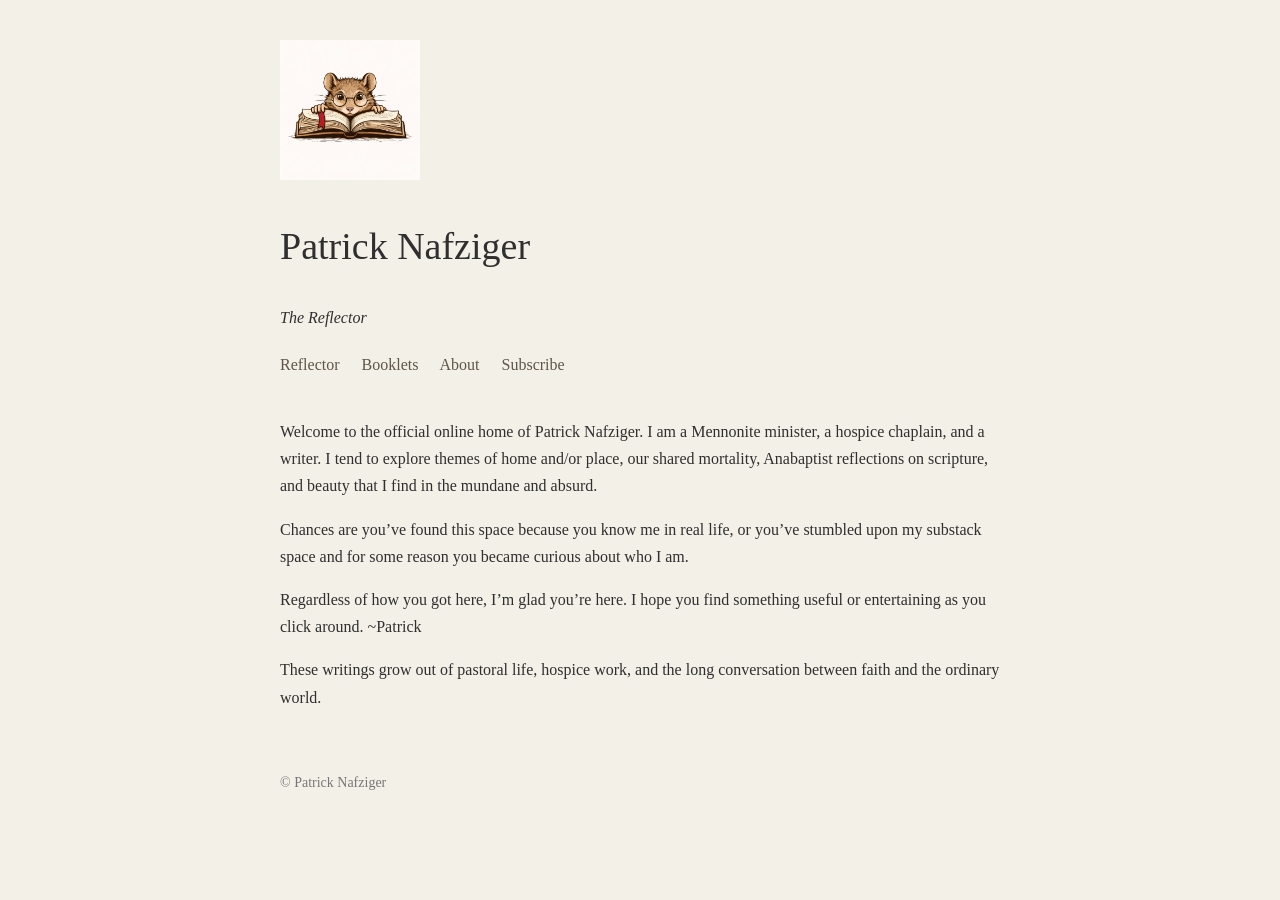
<file: index.html>
<!DOCTYPE html>
<html>
<head>
<title>Patrick Nafziger</title>

<link rel="stylesheet" href="style.css">
</head>

<body>

<img src="packrat-logo.png" alt="Packrat Press logo" style="width:140px;">

<h1>Patrick Nafziger</h1>

<p><em>The Reflector</em></p>

<nav>
<a href="reflector.html">Reflector</a>
<a href="booklets.html">Booklets</a>
<a href="about.html">About</a>
<a href="subscribe.html">Subscribe</a>
</nav>

<p>
Welcome to the official online home of Patrick Nafziger. I am a Mennonite minister, a hospice chaplain, and a writer. I tend to explore themes of home and/or place, our shared mortality, Anabaptist reflections on scripture, and beauty that I find in the mundane and absurd. 

<p>
  
</p>Chances are you’ve found this space because you know me in real life, or you’ve stumbled upon my substack space and for some reason you became curious about who I am. 

</p>Regardless of how you got here, I’m glad you’re here. I hope you find something useful or entertaining as you click around. 

~Patrick

</p>

<p>
These writings grow out of pastoral life, hospice work, and the long conversation between faith and the ordinary world.
</p>

<footer>
© Patrick Nafziger
</footer>

</body>
</html>
</file>
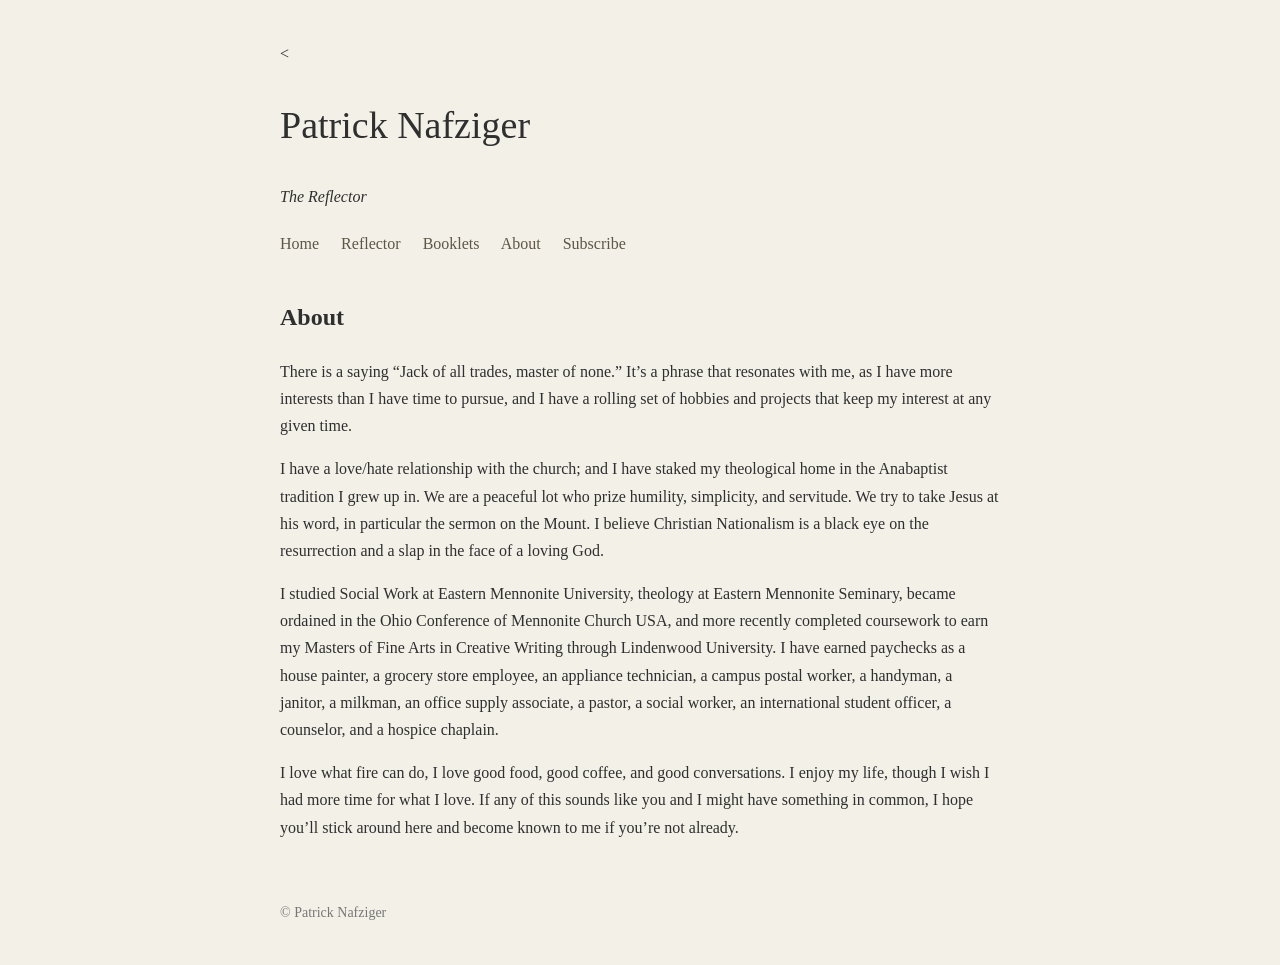
<file: about.html>
<!DOCTYPE html>
<html>

<head>
<title>About</title>

<<link rel="stylesheet" href="style.css">
</head>

<body>

<h1>Patrick Nafziger</h1>

<p><em>The Reflector</em></p>

<nav>
<a href="index.html">Home</a>
<a href="reflector.html">Reflector</a>
<a href="booklets.html">Booklets</a>
<a href="about.html">About</a>
<a href="subscribe.html">Subscribe</a>
</nav>

<h2>About</h2>

<p>
There is a saying “Jack of all trades, master of none.” It’s a phrase that resonates with me, as I have more interests than I have time to pursue, and I have a rolling set of hobbies and projects that keep my interest at any given time. 

<p>
  
</p>I have a love/hate relationship with the church; and I have staked my theological home in the Anabaptist tradition I grew up in. We are a peaceful lot who prize humility, simplicity, and servitude. We try to take Jesus at his word, in particular the sermon on the Mount. 

I believe Christian Nationalism is a black eye on the resurrection and a slap in the face of a loving God. 
<p>
  
</p>
I studied Social Work at Eastern Mennonite University, theology at Eastern Mennonite Seminary, became ordained in the Ohio Conference of Mennonite Church USA, and more recently completed coursework to earn my Masters of Fine Arts in Creative Writing through Lindenwood University. 

I have earned paychecks as a house painter, a grocery store employee, an appliance technician, a campus postal worker, a handyman, a janitor, a milkman, an office supply associate, a pastor, a social worker, an international student officer, a counselor, and a hospice chaplain. 

<p>
  
</p>
  I love what fire can do, I love good food, good coffee, and good conversations. 

I enjoy my life, though I wish I had more time for what I love. If any of this sounds like you and I might have something in common, I hope you’ll stick around here and become known to me if you’re not already. 
</p>

<footer>
© Patrick Nafziger
</footer>

</body>
</html>
</file>
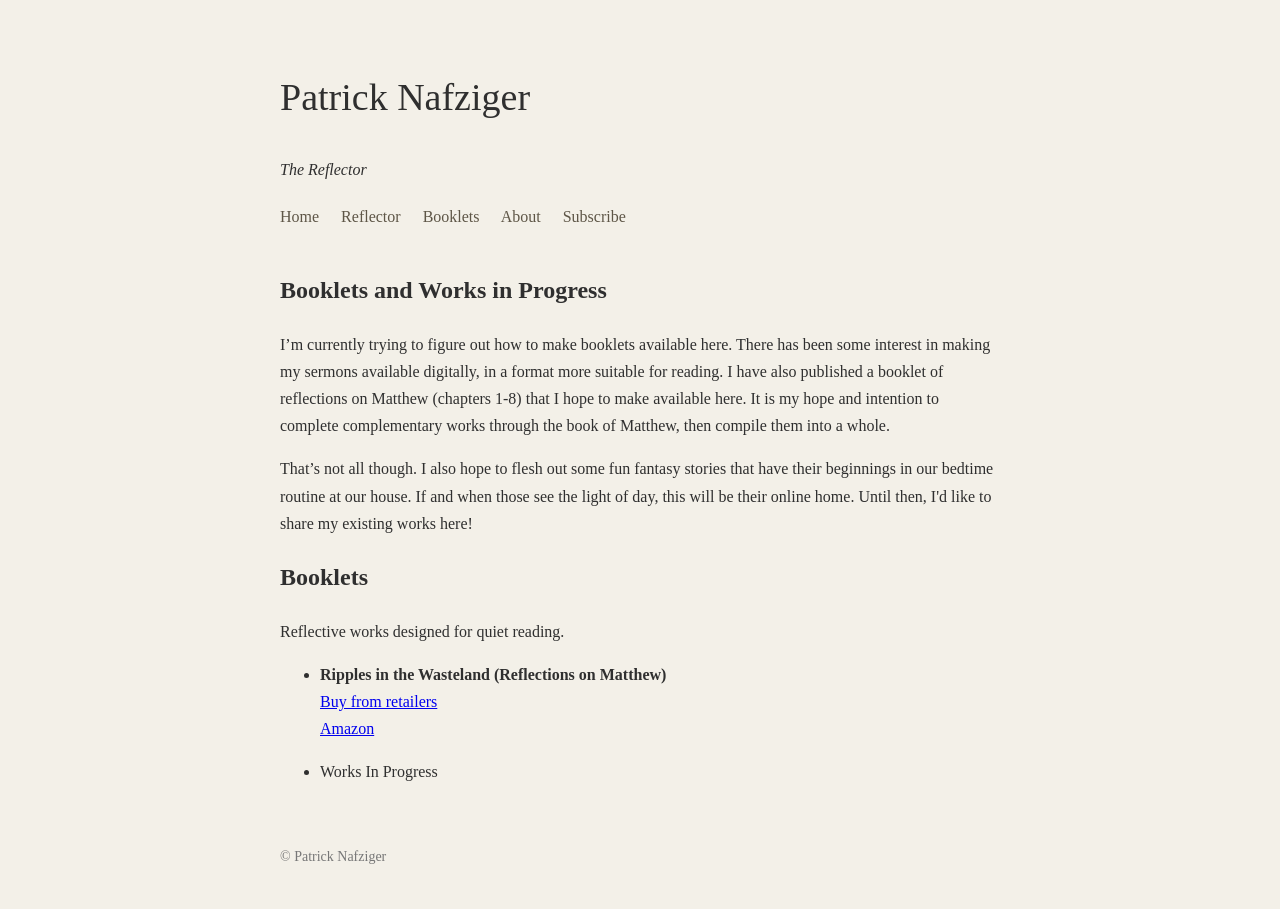
<file: booklets.html>
<!DOCTYPE html>
<html>

<head>
<title>Booklets and Works in Progress</title>

<link rel="stylesheet" href="style.css">
</head>

<body>

<h1>Patrick Nafziger</h1>

<p><em>The Reflector</em></p>

<nav>
<a href="index.html">Home</a>
<a href="reflector.html">Reflector</a>
<a href="booklets.html">Booklets</a>
<a href="about.html">About</a>
<a href="subscribe.html">Subscribe</a>
</nav>

<h2>Booklets and Works in Progress</h2>

<p>I’m currently trying to figure out how to make booklets available here. There has been some interest in making my sermons available digitally, in a format more suitable for reading. I have also published a booklet of reflections on Matthew (chapters 1-8) that I hope to make available here. It is my hope and intention to complete complementary works through the book of Matthew, then compile them into a whole. 

<p>
  
</p>That’s not all though. I also hope to flesh out some fun fantasy stories that have their beginnings in our bedtime routine at our house. If and when those see the light of day, this will be their online home. Until then, I'd like to share my existing works here!
</p>
<h2>Booklets</h2>

<p>Reflective works designed for quiet reading.</p>

<ul>
<li>
<strong>Ripples in the Wasteland (Reflections on Matthew)</strong><br>
<a href="https://books2read.com/u/mgQXDx">Buy from retailers</a><br>
<a href="https://www.amazon.com/Ripples-Wasteland-Anabaptist-Reading-Chapters-ebook/dp/B0F2SRFMMH/ref=sr_1_1?crid=3M1O4FSH4Y8W2&dib=eyJ2IjoiMSJ9.[base64].paFH0MnPJy1qoVJQAEAOa9JoMRJoUJOf9rHdByP60Zs&dib_tag=se&keywords=ripples+in+the+wasteland&qid=1775613496&refinements=p_n_feature_browse-bin%3A618073011&rnid=618072011&sprefix=ripples+in+the+wasteland%2Caps%2C194&sr=8-1">Amazon</a>
</li>
</ul>
<ul>
<li>Works In Progress</li>
</ul>

<footer>
© Patrick Nafziger
</footer>

</body>
</html>
</file>
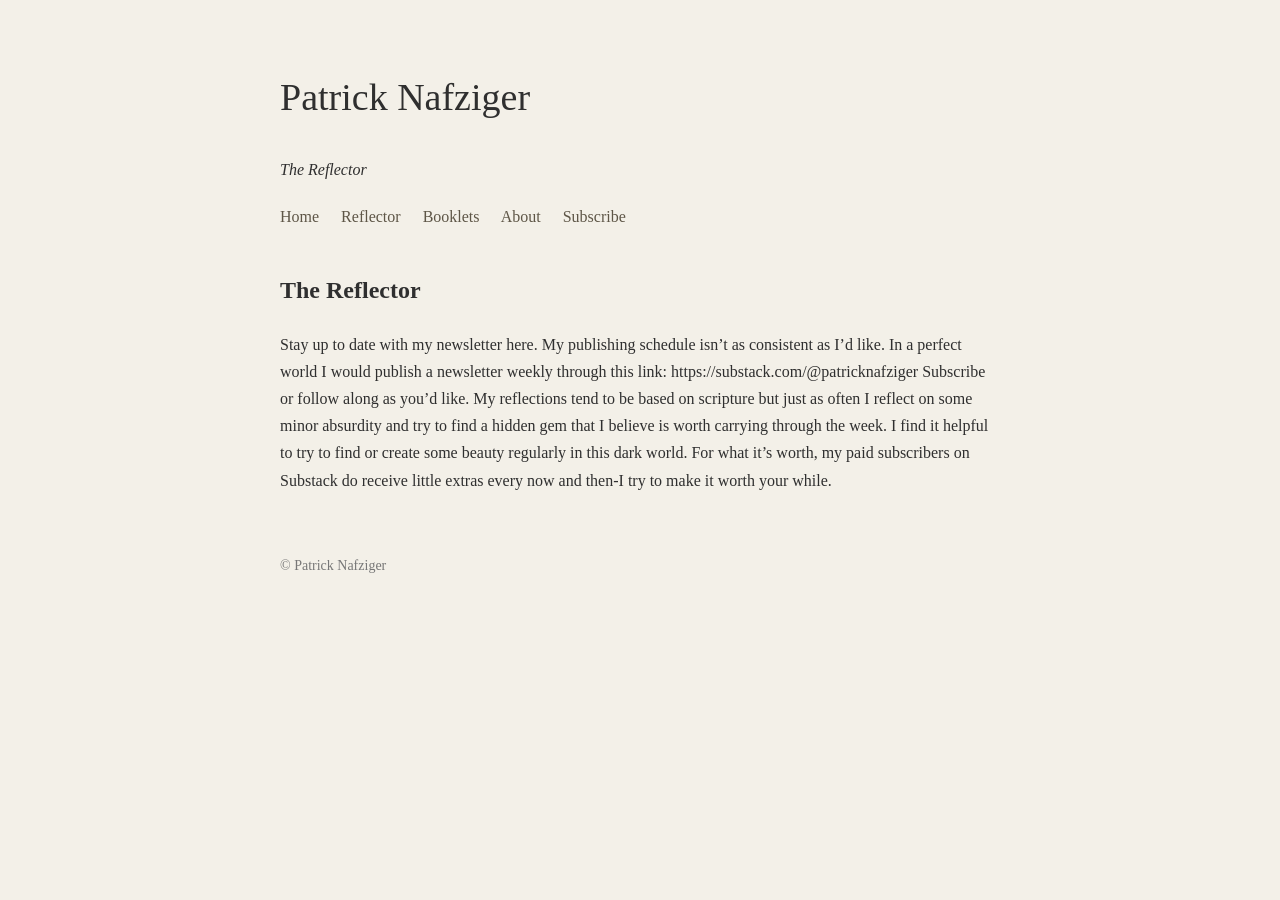
<file: reflector.html>
<!DOCTYPE html>
<html>

<head>
<title>The Reflector</title>

<link rel="stylesheet" href="style.css">
</head>

<body>

<h1>Patrick Nafziger</h1>

<p><em>The Reflector</em></p>

<nav>
<a href="index.html">Home</a>
<a href="reflector.html">Reflector</a>
<a href="booklets.html">Booklets</a>
<a href="about.html">About</a>
<a href="subscribe.html">Subscribe</a>
</nav>

<h2>The Reflector</h2>

<p>Stay up to date with my newsletter here. My publishing schedule isn’t as consistent as I’d like. In a perfect world I would publish a newsletter weekly through this link: https://substack.com/@patricknafziger Subscribe or follow along as you’d like. My reflections tend to be based on scripture but just as often I reflect on some minor absurdity and try to find a hidden gem that I believe is worth carrying through the week. I find it helpful to try to find or create some beauty regularly in this dark world. 

For what it’s worth, my paid subscribers on Substack do receive little extras every now and then-I try to make it worth your while. 
</p>



<footer>
© Patrick Nafziger
</footer>

</body>
</html>
</file>
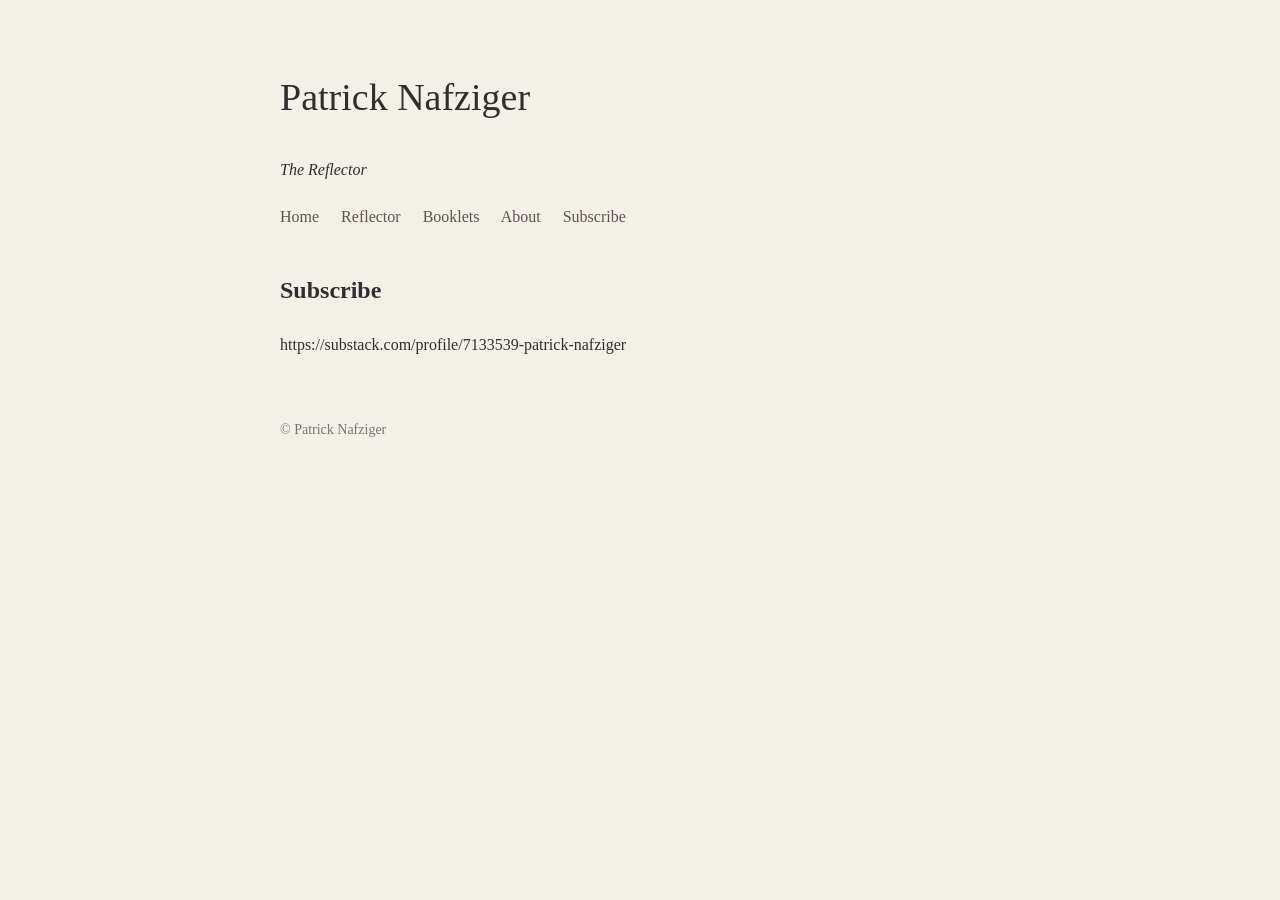
<file: subscribe.html>
<!DOCTYPE html>
<html>

<head>
<title>Subscribe</title>

<link rel="stylesheet" href="style.css">
</head>

<body>

<h1>Patrick Nafziger</h1>

<p><em>The Reflector</em></p>

<nav>
<a href="index.html">Home</a>
<a href="reflector.html">Reflector</a>
<a href="booklets.html">Booklets</a>
<a href="about.html">About</a>
<a href="subscribe.html">Subscribe</a>
</nav>

<h2>Subscribe</h2>

<p>https://substack.com/profile/7133539-patrick-nafziger</p>

<footer>
© Patrick Nafziger
</footer>

</body>
</html>
</file>
<file: style.css>
body{
font-family: Georgia, serif;
background:#f3f0e8;
color:#2f2f2f;
max-width:720px;
margin:auto;
padding:40px;
line-height:1.7;
}

h1{
font-weight:normal;
font-size:38px;
}

nav{
margin-top:20px;
margin-bottom:40px;
}

nav a{
margin-right:18px;
color:#5e5647;
text-decoration:none;
}

nav a:hover{
text-decoration:underline;
}

footer{
margin-top:60px;
font-size:14px;
color:#777;
}
</file>
